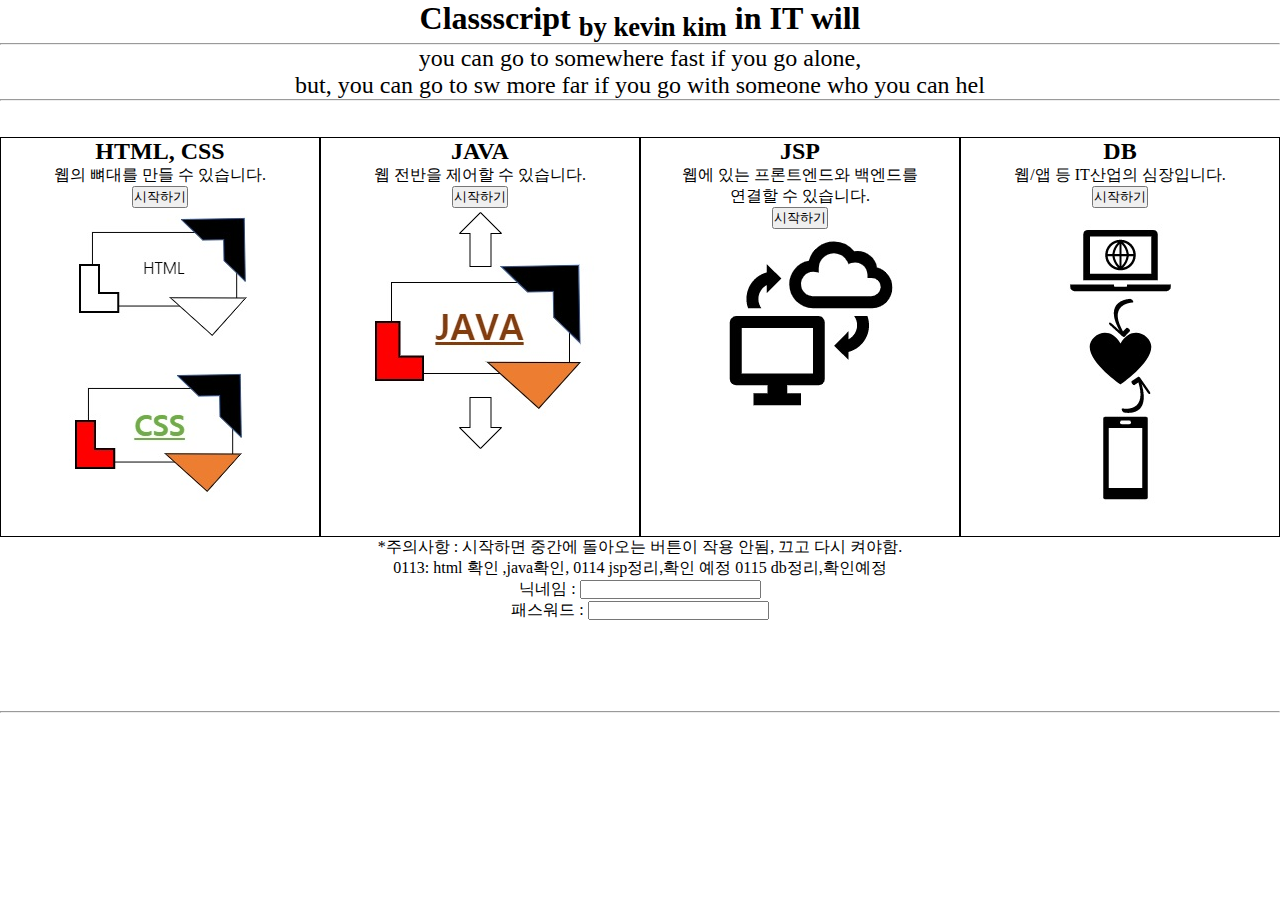
<file: index.html>
<!DOCTYPE html>
<html lang="en">
<head>
    <meta charset="UTF-8">
    <meta name="viewport" content="width=device-width, initial-scale=1.0">
    <meta http-equiv="X-UA-Compatible" content="ie=edge">
    <meta name="viewport" content="width=device-width, initial-scale=1">
    <link href="classcss.css" rel="stylesheet" type="text/css">
  
    <title>ClassScript</title>
    
    <script src="indexjs.js">
    </script>

</head>

<body class ="js-main-body">
<!--
    1. 왜 옆으로 div가 나열안될까? <p> 속에 있어서 그렇게 됨
        왜 p속에 있으면 그렇게 나열이 안될까? 
    
    -->
    <header class="js-header">
      <h1>Classscript <sub>by kevin kim</sub> in IT will</h1>

      <hr>

      <p class="js-header-p"> 
        you can go to somewhere fast if you go alone,<br>
    but, you can go to sw more far if you go with someone who you can hel

      </p>

      <hr>
      
    </header>
    <br><br>


    



 <div id = "container">
    <div id = "con1">
      <h2>HTML, CSS</h2>
      웹의 뼈대를 만들 수 있습니다. <br>
      <input type="button" value="시작하기" onclick="
       html_next();
       location.href='html/htmlcla12.html'
      "><br>
      <img src="img/Html.jpg"><br>

      <img src="img/css.jpg">
    </div>
  
    <div id = "con2">
      <h2>JAVA</h2>
      웹 전반을 제어할 수 있습니다.<br>
      <input type="button" value="시작하기" onclick="
       alert('정말 java공부 할거에요?');
       java_ask();
       java_st();
       "><br>
       <img id="aniImg" src="img/java.jpg" >
      
    </div>
  
    <div id = "con3">
      <h2>JSP</h2>
      웹에 있는 프론트엔드와 백엔드를 <br>
      연결할 수 있습니다.<br>
       <input type="button" value="시작하기" onclick="
       alert('정말 jsp 공부 할거에요?');
       jsp_ask();
       jsp_st();
       "><br>
       <img src="img/jsp.jpg">
    
      
    </div>

    <div id = "con4">
        <h2>DB</h2>
        웹/앱 등 IT산업의 심장입니다. <br>
        <input type="button" value="시작하기" onclick="
        alert('정말 db 공부 할거에요?');
        db_ask();
        db_st();
        "><br>
        <img src="img/db.jpg">
        
    </div>
  </div>





  <p>
    *주의사항 : 시작하면 중간에 돌아오는 버튼이 작용 안됨, 끄고 다시 켜야함.
    <br>0113: html 확인 ,java확인, 0114 jsp정리,확인 예정 0115 db정리,확인예정
  </p>

  <form action = indexPro.jsp method="get">
    닉네임 : <input type ="text" name ="nick"><br>
    패스워드 : <input type = "text" name ="pass"><br>
  </form>
  



  <br><br><br>
  <br><br>
   <hr>

  




     




    
</body>






</html>
</file>
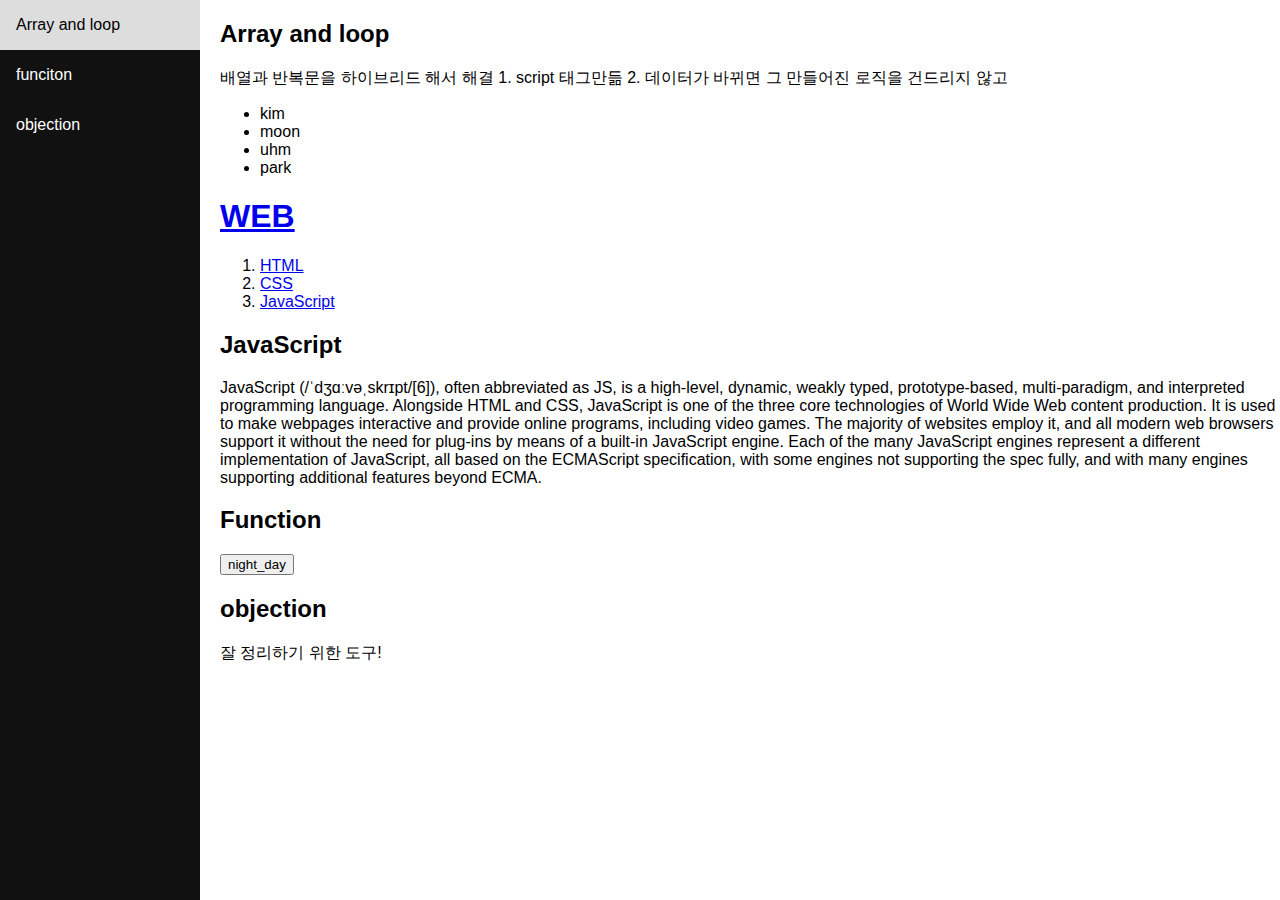
<file: lifecoding/index.html>
<!DOCTYPE html>
<html lang="en">
<head>
    <meta charset="UTF-8">
    <meta name="viewport" content="width=device-width, initial-scale=1.0">
    <title>Document</title>
    <style>
        * {
  box-sizing: border-box;
}

body {
  margin: 0;
  font-family: Arial, Helvetica, sans-serif;
}

/* Style the side navigation */
.sidenav {
  height: 100%;
  width: 200px;
  position: fixed;
  z-index: 1;
  top: 0;
  left: 0;
  background-color: #111;
  overflow-x: hidden;
}

a:hover{

}

/* Side navigation links */
.sidenav a {
  color: white;
  padding: 16px;
  text-decoration: none;
  display: block;
}

/* Change color on hover */
.sidenav a:hover {
  background-color: #ddd;
  color: black;
}

/* Style the content */
.content {
  margin-left: 200px;
  padding-left: 20px;
}


    </style>
</head>
<body>
    <div class="sidenav">
        <a href="#array">Array and loop</a>
        <a href="#function">funciton</a>
        <a href="#objection">objection</a>
      </div>
      
      <div class="content">
        <h2 id ="array">Array and loop</h2>
        <p>배열과 반복문을 하이브리드 해서 해결
            1. script 태그만듦
            2. 데이터가 바뀌면 그 만들어진 로직을 건드리지 않고


        </p>
        <script>
            var coworkers = ['kim', 'moon', 'uhm','park'];
        </script>
        
        <ul>
            <script>
                var i = 0;
                while(i < coworkers.length){
                document.write('<li>'+coworkers[i]+'</li>')
                    i++;
                }
            </script>

        </ul>

              <h1><a href="index.html">WEB</a></h1>

            <ol>
                <li><a href="1.html">HTML</a></li>
                <li><a href="2.html">CSS</a></li>
                <li><a href="3.html">JavaScript</a></li>
            </ol>
            <h2>JavaScript</h2>
            <p>
                JavaScript (/ˈdʒɑːvəˌskrɪpt/[6]), often abbreviated as JS, is a high-level, dynamic, weakly typed, prototype-based, multi-paradigm, and interpreted programming language. Alongside HTML and CSS, JavaScript is one of the three core technologies of World Wide Web content production. It is used to make webpages interactive and provide online programs, including video games. The majority of websites employ it, and all modern web browsers support it without the need for plug-ins by means of a built-in JavaScript engine. Each of the many JavaScript engines represent a different implementation of JavaScript, all based on the ECMAScript specification, with some engines not supporting the spec fully, and with many engines supporting additional features beyond ECMA.
            </p>




  <h2 id ="function">Function</h2>
      
  <script>
      function BodysetColor(color) {
        document.querySelector('body').style.backgroundColor = color;

      }

      function setColor(color) {
        var alist = document.querySelectorAll('a');
        var i = 0;
        while(i < alist.length){
            alist[i].style.color = color;
            i = i + 1;
        }


       }


        function nightDayHandler() {
       
        var target = document.querySelector('body');
        if(this.value === 'night'){
        BodysetColor('black');
        target.style.color = 'white';
        this.value = 'day';

        setColor('powderblue');

        } else {
        BodysetColor('white');
        target.style.color = 'black';
        this.value = 'night';

        setColor('blue');
        }
    }
</script>



<input type="button" value="night_day" onclick="nightDayHandler()">


<h2 id ="objection">objection</h2>

<p>
    잘 정리하기 위한 도구! 
  


      </div>

   
    
</body>
</html>
</file>
<file: classcss.css>
* {
  box-sizing: border-box;
        }



.js-header-p {
    font-size: x-large;

}

/*         
    div{

        width:500px;
        height:200px;
        border: 1px solid #000;
        box-sizing: border-box;
        float:left;
    } 
 */

 /* 4가지 영역*/
    * {margin: 0; padding: 0;}
    #container{
        
        height: 100%; 
        width: 100%; 
        display: flex;
    }
    #con1, #con2 , #con3, #con4 {
        display: inline-block;
        text-align: center;
        border: 1px solid black;
        height: 400px;
        
        
        
        width: 25%;
    }
    
    .js-main-body {
        text-align: center;
    }
</file>
